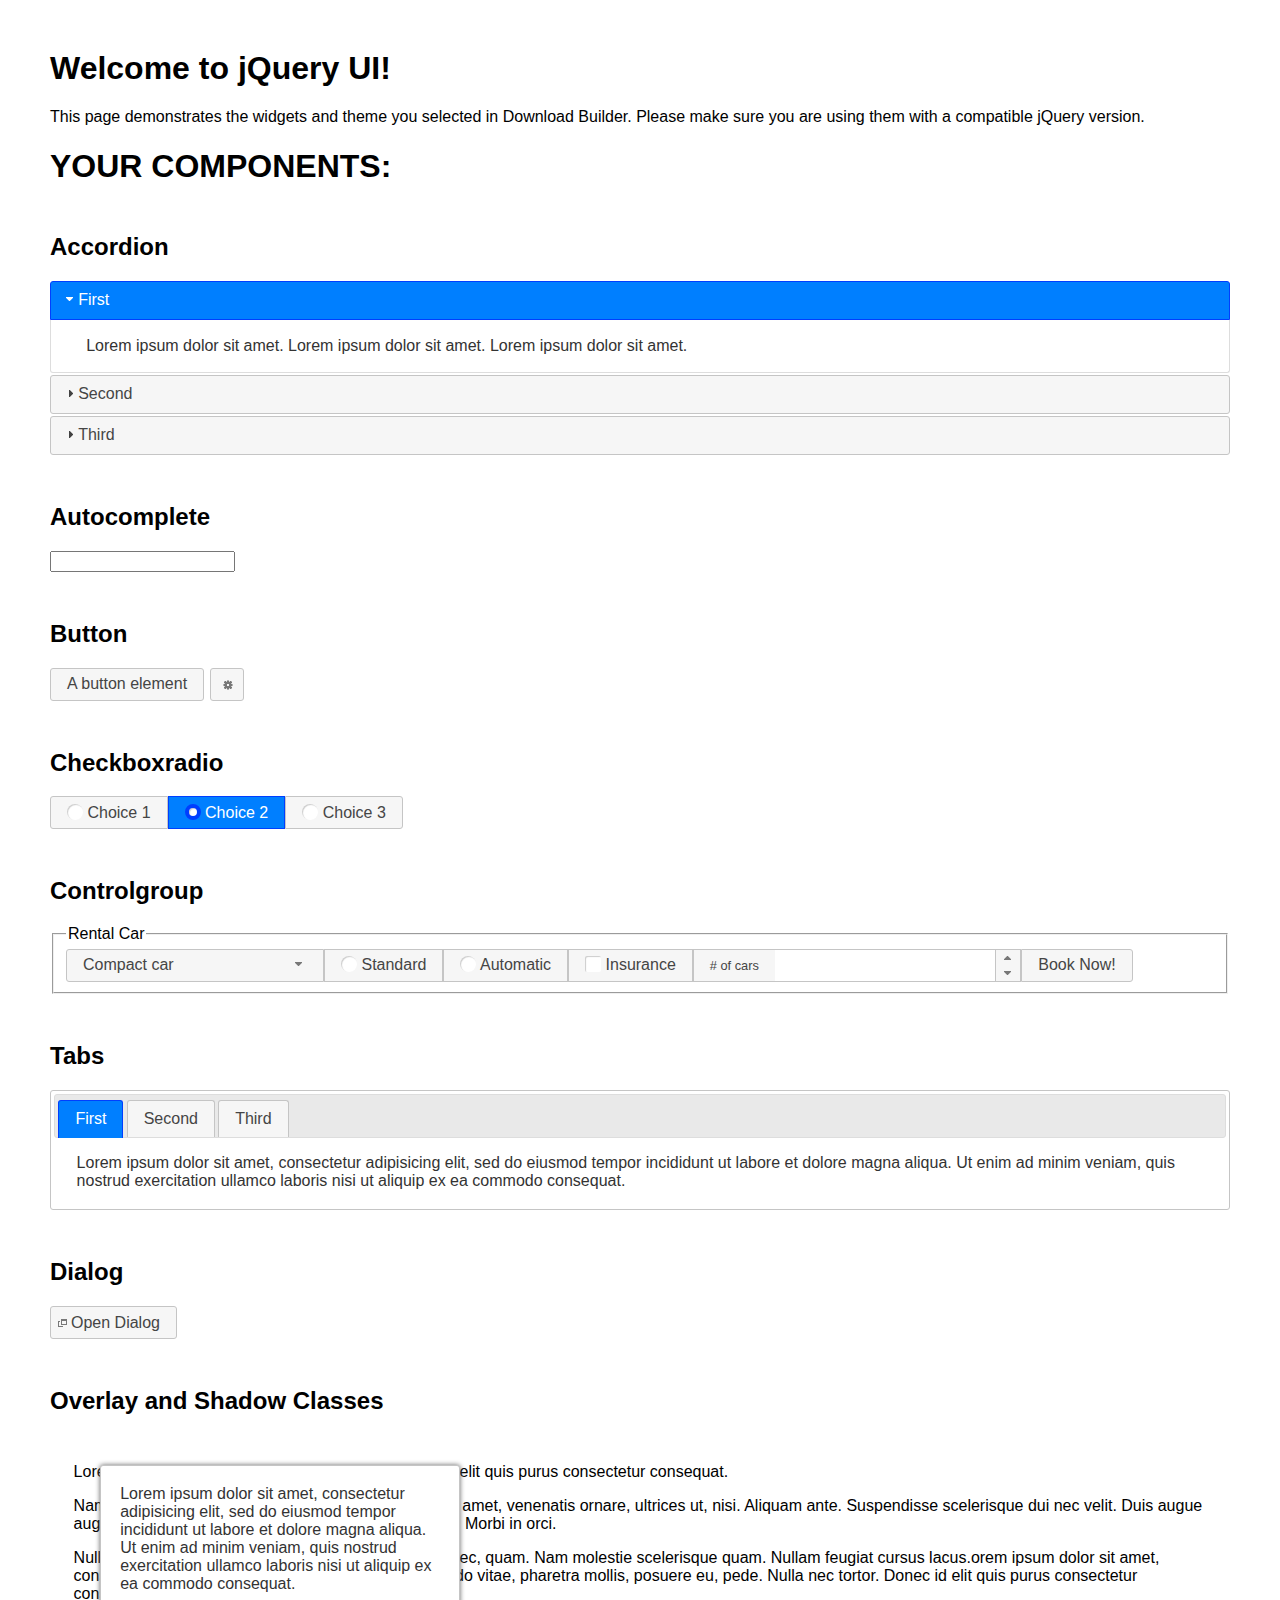
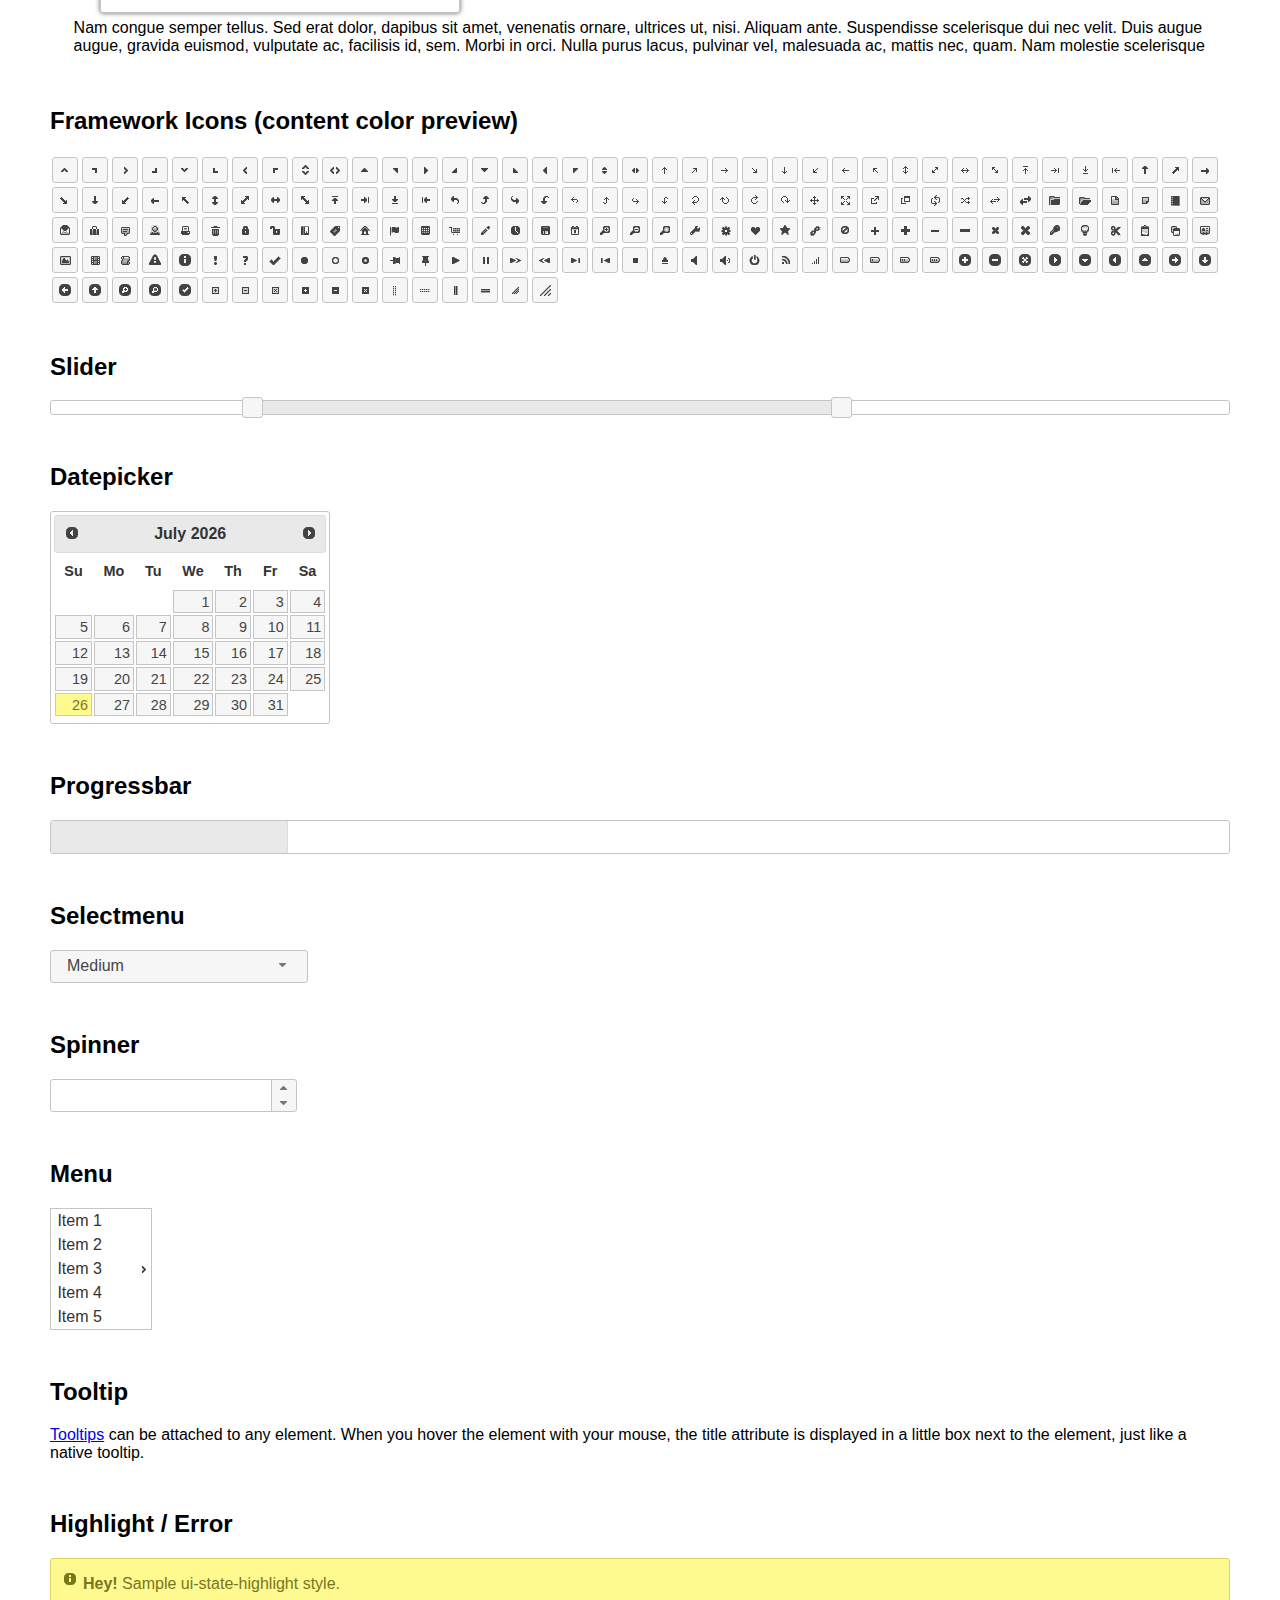
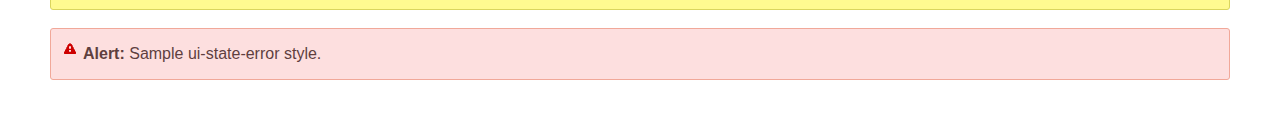
<file: FormValidation/jquery-ui/index.html>
<!doctype html>
<html lang="us">
<head>
	<meta charset="utf-8">
	<title>jQuery UI Example Page</title>
	<link href="jquery-ui.css" rel="stylesheet">
	<style>
	body{
		font-family: "Trebuchet MS", sans-serif;
		margin: 50px;
	}
	.demoHeaders {
		margin-top: 2em;
	}
	#dialog-link {
		padding: .4em 1em .4em 20px;
		text-decoration: none;
		position: relative;
	}
	#dialog-link span.ui-icon {
		margin: 0 5px 0 0;
		position: absolute;
		left: .2em;
		top: 50%;
		margin-top: -8px;
	}
	#icons {
		margin: 0;
		padding: 0;
	}
	#icons li {
		margin: 2px;
		position: relative;
		padding: 4px 0;
		cursor: pointer;
		float: left;
		list-style: none;
	}
	#icons span.ui-icon {
		float: left;
		margin: 0 4px;
	}
	.fakewindowcontain .ui-widget-overlay {
		position: absolute;
	}
	select {
		width: 200px;
	}
	</style>
</head>
<body>

<h1>Welcome to jQuery UI!</h1>

<div class="ui-widget">
	<p>This page demonstrates the widgets and theme you selected in Download Builder. Please make sure you are using them with a compatible jQuery version.</p>
</div>

<h1>YOUR COMPONENTS:</h1>

<!-- Accordion -->
<h2 class="demoHeaders">Accordion</h2>
<div id="accordion">
	<h3>First</h3>
	<div>Lorem ipsum dolor sit amet. Lorem ipsum dolor sit amet. Lorem ipsum dolor sit amet.</div>
	<h3>Second</h3>
	<div>Phasellus mattis tincidunt nibh.</div>
	<h3>Third</h3>
	<div>Nam dui erat, auctor a, dignissim quis.</div>
</div>

<!-- Autocomplete -->
<h2 class="demoHeaders">Autocomplete</h2>
<div>
	<input id="autocomplete" title="type &quot;a&quot;">
</div>

<!-- Button -->
<h2 class="demoHeaders">Button</h2>
<button id="button">A button element</button>
<button id="button-icon">An icon-only button</button>

<!-- Checkboxradio -->
<h2 class="demoHeaders">Checkboxradio</h2>
<form style="margin-top: 1em;">
	<div id="radioset">
		<input type="radio" id="radio1" name="radio"><label for="radio1">Choice 1</label>
		<input type="radio" id="radio2" name="radio" checked="checked"><label for="radio2">Choice 2</label>
		<input type="radio" id="radio3" name="radio"><label for="radio3">Choice 3</label>
	</div>
</form>

<!-- Controlgroup -->
<h2 class="demoHeaders">Controlgroup</h2>
<fieldset>
	<legend>Rental Car</legend>
	<div id="controlgroup">
		<select id="car-type">
			<option>Compact car</option>
			<option>Midsize car</option>
			<option>Full size car</option>
			<option>SUV</option>
			<option>Luxury</option>
			<option>Truck</option>
			<option>Van</option>
		</select>
		<label for="transmission-standard">Standard</label>
		<input type="radio" name="transmission" id="transmission-standard">
		<label for="transmission-automatic">Automatic</label>
		<input type="radio" name="transmission" id="transmission-automatic">
		<label for="insurance">Insurance</label>
		<input type="checkbox" name="insurance" id="insurance">
		<label for="horizontal-spinner" class="ui-controlgroup-label"># of cars</label>
		<input id="horizontal-spinner" class="ui-spinner-input">
		<button>Book Now!</button>
	</div>
</fieldset>

<!-- Tabs -->
<h2 class="demoHeaders">Tabs</h2>
<div id="tabs">
	<ul>
		<li><a href="#tabs-1">First</a></li>
		<li><a href="#tabs-2">Second</a></li>
		<li><a href="#tabs-3">Third</a></li>
	</ul>
	<div id="tabs-1">Lorem ipsum dolor sit amet, consectetur adipisicing elit, sed do eiusmod tempor incididunt ut labore et dolore magna aliqua. Ut enim ad minim veniam, quis nostrud exercitation ullamco laboris nisi ut aliquip ex ea commodo consequat.</div>
	<div id="tabs-2">Phasellus mattis tincidunt nibh. Cras orci urna, blandit id, pretium vel, aliquet ornare, felis. Maecenas scelerisque sem non nisl. Fusce sed lorem in enim dictum bibendum.</div>
	<div id="tabs-3">Nam dui erat, auctor a, dignissim quis, sollicitudin eu, felis. Pellentesque nisi urna, interdum eget, sagittis et, consequat vestibulum, lacus. Mauris porttitor ullamcorper augue.</div>
</div>

<h2 class="demoHeaders">Dialog</h2>
<p>
	<button id="dialog-link" class="ui-button ui-corner-all ui-widget">
		<span class="ui-icon ui-icon-newwin"></span>Open Dialog
	</button>
</p>

<h2 class="demoHeaders">Overlay and Shadow Classes</h2>
<div style="position: relative; width: 96%; height: 200px; padding:1% 2%; overflow:hidden;" class="fakewindowcontain">
	<p>Lorem ipsum dolor sit amet,  Nulla nec tortor. Donec id elit quis purus consectetur consequat. </p><p>Nam congue semper tellus. Sed erat dolor, dapibus sit amet, venenatis ornare, ultrices ut, nisi. Aliquam ante. Suspendisse scelerisque dui nec velit. Duis augue augue, gravida euismod, vulputate ac, facilisis id, sem. Morbi in orci. </p><p>Nulla purus lacus, pulvinar vel, malesuada ac, mattis nec, quam. Nam molestie scelerisque quam. Nullam feugiat cursus lacus.orem ipsum dolor sit amet, consectetur adipiscing elit. Donec libero risus, commodo vitae, pharetra mollis, posuere eu, pede. Nulla nec tortor. Donec id elit quis purus consectetur consequat. </p><p>Nam congue semper tellus. Sed erat dolor, dapibus sit amet, venenatis ornare, ultrices ut, nisi. Aliquam ante. Suspendisse scelerisque dui nec velit. Duis augue augue, gravida euismod, vulputate ac, facilisis id, sem. Morbi in orci. Nulla purus lacus, pulvinar vel, malesuada ac, mattis nec, quam. Nam molestie scelerisque quam. </p><p>Nullam feugiat cursus lacus.orem ipsum dolor sit amet, consectetur adipiscing elit. Donec libero risus, commodo vitae, pharetra mollis, posuere eu, pede. Nulla nec tortor. Donec id elit quis purus consectetur consequat. Nam congue semper tellus. Sed erat dolor, dapibus sit amet, venenatis ornare, ultrices ut, nisi. Aliquam ante. </p><p>Suspendisse scelerisque dui nec velit. Duis augue augue, gravida euismod, vulputate ac, facilisis id, sem. Morbi in orci. Nulla purus lacus, pulvinar vel, malesuada ac, mattis nec, quam. Nam molestie scelerisque quam. Nullam feugiat cursus lacus.orem ipsum dolor sit amet, consectetur adipiscing elit. Donec libero risus, commodo vitae, pharetra mollis, posuere eu, pede. Nulla nec tortor. Donec id elit quis purus consectetur consequat. Nam congue semper tellus. Sed erat dolor, dapibus sit amet, venenatis ornare, ultrices ut, nisi. </p>

	<!-- ui-dialog -->
	<div class="ui-widget-overlay ui-front"></div>
	<div style="position: absolute; width: 320px; left: 50px; top: 30px; padding: 1.2em" class="ui-widget ui-front ui-widget-content ui-corner-all ui-widget-shadow">
		Lorem ipsum dolor sit amet, consectetur adipisicing elit, sed do eiusmod tempor incididunt ut labore et dolore magna aliqua. Ut enim ad minim veniam, quis nostrud exercitation ullamco laboris nisi ut aliquip ex ea commodo consequat.
	</div>

</div>

<!-- ui-dialog -->
<div id="dialog" title="Dialog Title">
	<p>Lorem ipsum dolor sit amet, consectetur adipisicing elit, sed do eiusmod tempor incididunt ut labore et dolore magna aliqua. Ut enim ad minim veniam, quis nostrud exercitation ullamco laboris nisi ut aliquip ex ea commodo consequat.</p>
</div>


<h2 class="demoHeaders">Framework Icons (content color preview)</h2>
<ul id="icons" class="ui-widget ui-helper-clearfix">
	<li class="ui-state-default ui-corner-all" title=".ui-icon-caret-1-n"><span class="ui-icon ui-icon-caret-1-n"></span></li>
	<li class="ui-state-default ui-corner-all" title=".ui-icon-caret-1-ne"><span class="ui-icon ui-icon-caret-1-ne"></span></li>
	<li class="ui-state-default ui-corner-all" title=".ui-icon-caret-1-e"><span class="ui-icon ui-icon-caret-1-e"></span></li>
	<li class="ui-state-default ui-corner-all" title=".ui-icon-caret-1-se"><span class="ui-icon ui-icon-caret-1-se"></span></li>
	<li class="ui-state-default ui-corner-all" title=".ui-icon-caret-1-s"><span class="ui-icon ui-icon-caret-1-s"></span></li>
	<li class="ui-state-default ui-corner-all" title=".ui-icon-caret-1-sw"><span class="ui-icon ui-icon-caret-1-sw"></span></li>
	<li class="ui-state-default ui-corner-all" title=".ui-icon-caret-1-w"><span class="ui-icon ui-icon-caret-1-w"></span></li>
	<li class="ui-state-default ui-corner-all" title=".ui-icon-caret-1-nw"><span class="ui-icon ui-icon-caret-1-nw"></span></li>
	<li class="ui-state-default ui-corner-all" title=".ui-icon-caret-2-n-s"><span class="ui-icon ui-icon-caret-2-n-s"></span></li>
	<li class="ui-state-default ui-corner-all" title=".ui-icon-caret-2-e-w"><span class="ui-icon ui-icon-caret-2-e-w"></span></li>
	<li class="ui-state-default ui-corner-all" title=".ui-icon-triangle-1-n"><span class="ui-icon ui-icon-triangle-1-n"></span></li>
	<li class="ui-state-default ui-corner-all" title=".ui-icon-triangle-1-ne"><span class="ui-icon ui-icon-triangle-1-ne"></span></li>
	<li class="ui-state-default ui-corner-all" title=".ui-icon-triangle-1-e"><span class="ui-icon ui-icon-triangle-1-e"></span></li>
	<li class="ui-state-default ui-corner-all" title=".ui-icon-triangle-1-se"><span class="ui-icon ui-icon-triangle-1-se"></span></li>
	<li class="ui-state-default ui-corner-all" title=".ui-icon-triangle-1-s"><span class="ui-icon ui-icon-triangle-1-s"></span></li>
	<li class="ui-state-default ui-corner-all" title=".ui-icon-triangle-1-sw"><span class="ui-icon ui-icon-triangle-1-sw"></span></li>
	<li class="ui-state-default ui-corner-all" title=".ui-icon-triangle-1-w"><span class="ui-icon ui-icon-triangle-1-w"></span></li>
	<li class="ui-state-default ui-corner-all" title=".ui-icon-triangle-1-nw"><span class="ui-icon ui-icon-triangle-1-nw"></span></li>
	<li class="ui-state-default ui-corner-all" title=".ui-icon-triangle-2-n-s"><span class="ui-icon ui-icon-triangle-2-n-s"></span></li>
	<li class="ui-state-default ui-corner-all" title=".ui-icon-triangle-2-e-w"><span class="ui-icon ui-icon-triangle-2-e-w"></span></li>
	<li class="ui-state-default ui-corner-all" title=".ui-icon-arrow-1-n"><span class="ui-icon ui-icon-arrow-1-n"></span></li>
	<li class="ui-state-default ui-corner-all" title=".ui-icon-arrow-1-ne"><span class="ui-icon ui-icon-arrow-1-ne"></span></li>
	<li class="ui-state-default ui-corner-all" title=".ui-icon-arrow-1-e"><span class="ui-icon ui-icon-arrow-1-e"></span></li>
	<li class="ui-state-default ui-corner-all" title=".ui-icon-arrow-1-se"><span class="ui-icon ui-icon-arrow-1-se"></span></li>
	<li class="ui-state-default ui-corner-all" title=".ui-icon-arrow-1-s"><span class="ui-icon ui-icon-arrow-1-s"></span></li>
	<li class="ui-state-default ui-corner-all" title=".ui-icon-arrow-1-sw"><span class="ui-icon ui-icon-arrow-1-sw"></span></li>
	<li class="ui-state-default ui-corner-all" title=".ui-icon-arrow-1-w"><span class="ui-icon ui-icon-arrow-1-w"></span></li>
	<li class="ui-state-default ui-corner-all" title=".ui-icon-arrow-1-nw"><span class="ui-icon ui-icon-arrow-1-nw"></span></li>
	<li class="ui-state-default ui-corner-all" title=".ui-icon-arrow-2-n-s"><span class="ui-icon ui-icon-arrow-2-n-s"></span></li>
	<li class="ui-state-default ui-corner-all" title=".ui-icon-arrow-2-ne-sw"><span class="ui-icon ui-icon-arrow-2-ne-sw"></span></li>
	<li class="ui-state-default ui-corner-all" title=".ui-icon-arrow-2-e-w"><span class="ui-icon ui-icon-arrow-2-e-w"></span></li>
	<li class="ui-state-default ui-corner-all" title=".ui-icon-arrow-2-se-nw"><span class="ui-icon ui-icon-arrow-2-se-nw"></span></li>
	<li class="ui-state-default ui-corner-all" title=".ui-icon-arrowstop-1-n"><span class="ui-icon ui-icon-arrowstop-1-n"></span></li>
	<li class="ui-state-default ui-corner-all" title=".ui-icon-arrowstop-1-e"><span class="ui-icon ui-icon-arrowstop-1-e"></span></li>
	<li class="ui-state-default ui-corner-all" title=".ui-icon-arrowstop-1-s"><span class="ui-icon ui-icon-arrowstop-1-s"></span></li>
	<li class="ui-state-default ui-corner-all" title=".ui-icon-arrowstop-1-w"><span class="ui-icon ui-icon-arrowstop-1-w"></span></li>
	<li class="ui-state-default ui-corner-all" title=".ui-icon-arrowthick-1-n"><span class="ui-icon ui-icon-arrowthick-1-n"></span></li>
	<li class="ui-state-default ui-corner-all" title=".ui-icon-arrowthick-1-ne"><span class="ui-icon ui-icon-arrowthick-1-ne"></span></li>
	<li class="ui-state-default ui-corner-all" title=".ui-icon-arrowthick-1-e"><span class="ui-icon ui-icon-arrowthick-1-e"></span></li>
	<li class="ui-state-default ui-corner-all" title=".ui-icon-arrowthick-1-se"><span class="ui-icon ui-icon-arrowthick-1-se"></span></li>
	<li class="ui-state-default ui-corner-all" title=".ui-icon-arrowthick-1-s"><span class="ui-icon ui-icon-arrowthick-1-s"></span></li>
	<li class="ui-state-default ui-corner-all" title=".ui-icon-arrowthick-1-sw"><span class="ui-icon ui-icon-arrowthick-1-sw"></span></li>
	<li class="ui-state-default ui-corner-all" title=".ui-icon-arrowthick-1-w"><span class="ui-icon ui-icon-arrowthick-1-w"></span></li>
	<li class="ui-state-default ui-corner-all" title=".ui-icon-arrowthick-1-nw"><span class="ui-icon ui-icon-arrowthick-1-nw"></span></li>
	<li class="ui-state-default ui-corner-all" title=".ui-icon-arrowthick-2-n-s"><span class="ui-icon ui-icon-arrowthick-2-n-s"></span></li>
	<li class="ui-state-default ui-corner-all" title=".ui-icon-arrowthick-2-ne-sw"><span class="ui-icon ui-icon-arrowthick-2-ne-sw"></span></li>
	<li class="ui-state-default ui-corner-all" title=".ui-icon-arrowthick-2-e-w"><span class="ui-icon ui-icon-arrowthick-2-e-w"></span></li>
	<li class="ui-state-default ui-corner-all" title=".ui-icon-arrowthick-2-se-nw"><span class="ui-icon ui-icon-arrowthick-2-se-nw"></span></li>
	<li class="ui-state-default ui-corner-all" title=".ui-icon-arrowthickstop-1-n"><span class="ui-icon ui-icon-arrowthickstop-1-n"></span></li>
	<li class="ui-state-default ui-corner-all" title=".ui-icon-arrowthickstop-1-e"><span class="ui-icon ui-icon-arrowthickstop-1-e"></span></li>
	<li class="ui-state-default ui-corner-all" title=".ui-icon-arrowthickstop-1-s"><span class="ui-icon ui-icon-arrowthickstop-1-s"></span></li>
	<li class="ui-state-default ui-corner-all" title=".ui-icon-arrowthickstop-1-w"><span class="ui-icon ui-icon-arrowthickstop-1-w"></span></li>
	<li class="ui-state-default ui-corner-all" title=".ui-icon-arrowreturnthick-1-w"><span class="ui-icon ui-icon-arrowreturnthick-1-w"></span></li>
	<li class="ui-state-default ui-corner-all" title=".ui-icon-arrowreturnthick-1-n"><span class="ui-icon ui-icon-arrowreturnthick-1-n"></span></li>
	<li class="ui-state-default ui-corner-all" title=".ui-icon-arrowreturnthick-1-e"><span class="ui-icon ui-icon-arrowreturnthick-1-e"></span></li>
	<li class="ui-state-default ui-corner-all" title=".ui-icon-arrowreturnthick-1-s"><span class="ui-icon ui-icon-arrowreturnthick-1-s"></span></li>
	<li class="ui-state-default ui-corner-all" title=".ui-icon-arrowreturn-1-w"><span class="ui-icon ui-icon-arrowreturn-1-w"></span></li>
	<li class="ui-state-default ui-corner-all" title=".ui-icon-arrowreturn-1-n"><span class="ui-icon ui-icon-arrowreturn-1-n"></span></li>
	<li class="ui-state-default ui-corner-all" title=".ui-icon-arrowreturn-1-e"><span class="ui-icon ui-icon-arrowreturn-1-e"></span></li>
	<li class="ui-state-default ui-corner-all" title=".ui-icon-arrowreturn-1-s"><span class="ui-icon ui-icon-arrowreturn-1-s"></span></li>
	<li class="ui-state-default ui-corner-all" title=".ui-icon-arrowrefresh-1-w"><span class="ui-icon ui-icon-arrowrefresh-1-w"></span></li>
	<li class="ui-state-default ui-corner-all" title=".ui-icon-arrowrefresh-1-n"><span class="ui-icon ui-icon-arrowrefresh-1-n"></span></li>
	<li class="ui-state-default ui-corner-all" title=".ui-icon-arrowrefresh-1-e"><span class="ui-icon ui-icon-arrowrefresh-1-e"></span></li>
	<li class="ui-state-default ui-corner-all" title=".ui-icon-arrowrefresh-1-s"><span class="ui-icon ui-icon-arrowrefresh-1-s"></span></li>
	<li class="ui-state-default ui-corner-all" title=".ui-icon-arrow-4"><span class="ui-icon ui-icon-arrow-4"></span></li>
	<li class="ui-state-default ui-corner-all" title=".ui-icon-arrow-4-diag"><span class="ui-icon ui-icon-arrow-4-diag"></span></li>
	<li class="ui-state-default ui-corner-all" title=".ui-icon-extlink"><span class="ui-icon ui-icon-extlink"></span></li>
	<li class="ui-state-default ui-corner-all" title=".ui-icon-newwin"><span class="ui-icon ui-icon-newwin"></span></li>
	<li class="ui-state-default ui-corner-all" title=".ui-icon-refresh"><span class="ui-icon ui-icon-refresh"></span></li>
	<li class="ui-state-default ui-corner-all" title=".ui-icon-shuffle"><span class="ui-icon ui-icon-shuffle"></span></li>
	<li class="ui-state-default ui-corner-all" title=".ui-icon-transfer-e-w"><span class="ui-icon ui-icon-transfer-e-w"></span></li>
	<li class="ui-state-default ui-corner-all" title=".ui-icon-transferthick-e-w"><span class="ui-icon ui-icon-transferthick-e-w"></span></li>
	<li class="ui-state-default ui-corner-all" title=".ui-icon-folder-collapsed"><span class="ui-icon ui-icon-folder-collapsed"></span></li>
	<li class="ui-state-default ui-corner-all" title=".ui-icon-folder-open"><span class="ui-icon ui-icon-folder-open"></span></li>
	<li class="ui-state-default ui-corner-all" title=".ui-icon-document"><span class="ui-icon ui-icon-document"></span></li>
	<li class="ui-state-default ui-corner-all" title=".ui-icon-document-b"><span class="ui-icon ui-icon-document-b"></span></li>
	<li class="ui-state-default ui-corner-all" title=".ui-icon-note"><span class="ui-icon ui-icon-note"></span></li>
	<li class="ui-state-default ui-corner-all" title=".ui-icon-mail-closed"><span class="ui-icon ui-icon-mail-closed"></span></li>
	<li class="ui-state-default ui-corner-all" title=".ui-icon-mail-open"><span class="ui-icon ui-icon-mail-open"></span></li>
	<li class="ui-state-default ui-corner-all" title=".ui-icon-suitcase"><span class="ui-icon ui-icon-suitcase"></span></li>
	<li class="ui-state-default ui-corner-all" title=".ui-icon-comment"><span class="ui-icon ui-icon-comment"></span></li>
	<li class="ui-state-default ui-corner-all" title=".ui-icon-person"><span class="ui-icon ui-icon-person"></span></li>
	<li class="ui-state-default ui-corner-all" title=".ui-icon-print"><span class="ui-icon ui-icon-print"></span></li>
	<li class="ui-state-default ui-corner-all" title=".ui-icon-trash"><span class="ui-icon ui-icon-trash"></span></li>
	<li class="ui-state-default ui-corner-all" title=".ui-icon-locked"><span class="ui-icon ui-icon-locked"></span></li>
	<li class="ui-state-default ui-corner-all" title=".ui-icon-unlocked"><span class="ui-icon ui-icon-unlocked"></span></li>
	<li class="ui-state-default ui-corner-all" title=".ui-icon-bookmark"><span class="ui-icon ui-icon-bookmark"></span></li>
	<li class="ui-state-default ui-corner-all" title=".ui-icon-tag"><span class="ui-icon ui-icon-tag"></span></li>
	<li class="ui-state-default ui-corner-all" title=".ui-icon-home"><span class="ui-icon ui-icon-home"></span></li>
	<li class="ui-state-default ui-corner-all" title=".ui-icon-flag"><span class="ui-icon ui-icon-flag"></span></li>
	<li class="ui-state-default ui-corner-all" title=".ui-icon-calculator"><span class="ui-icon ui-icon-calculator"></span></li>
	<li class="ui-state-default ui-corner-all" title=".ui-icon-cart"><span class="ui-icon ui-icon-cart"></span></li>
	<li class="ui-state-default ui-corner-all" title=".ui-icon-pencil"><span class="ui-icon ui-icon-pencil"></span></li>
	<li class="ui-state-default ui-corner-all" title=".ui-icon-clock"><span class="ui-icon ui-icon-clock"></span></li>
	<li class="ui-state-default ui-corner-all" title=".ui-icon-disk"><span class="ui-icon ui-icon-disk"></span></li>
	<li class="ui-state-default ui-corner-all" title=".ui-icon-calendar"><span class="ui-icon ui-icon-calendar"></span></li>
	<li class="ui-state-default ui-corner-all" title=".ui-icon-zoomin"><span class="ui-icon ui-icon-zoomin"></span></li>
	<li class="ui-state-default ui-corner-all" title=".ui-icon-zoomout"><span class="ui-icon ui-icon-zoomout"></span></li>
	<li class="ui-state-default ui-corner-all" title=".ui-icon-search"><span class="ui-icon ui-icon-search"></span></li>
	<li class="ui-state-default ui-corner-all" title=".ui-icon-wrench"><span class="ui-icon ui-icon-wrench"></span></li>
	<li class="ui-state-default ui-corner-all" title=".ui-icon-gear"><span class="ui-icon ui-icon-gear"></span></li>
	<li class="ui-state-default ui-corner-all" title=".ui-icon-heart"><span class="ui-icon ui-icon-heart"></span></li>
	<li class="ui-state-default ui-corner-all" title=".ui-icon-star"><span class="ui-icon ui-icon-star"></span></li>
	<li class="ui-state-default ui-corner-all" title=".ui-icon-link"><span class="ui-icon ui-icon-link"></span></li>
	<li class="ui-state-default ui-corner-all" title=".ui-icon-cancel"><span class="ui-icon ui-icon-cancel"></span></li>
	<li class="ui-state-default ui-corner-all" title=".ui-icon-plus"><span class="ui-icon ui-icon-plus"></span></li>
	<li class="ui-state-default ui-corner-all" title=".ui-icon-plusthick"><span class="ui-icon ui-icon-plusthick"></span></li>
	<li class="ui-state-default ui-corner-all" title=".ui-icon-minus"><span class="ui-icon ui-icon-minus"></span></li>
	<li class="ui-state-default ui-corner-all" title=".ui-icon-minusthick"><span class="ui-icon ui-icon-minusthick"></span></li>
	<li class="ui-state-default ui-corner-all" title=".ui-icon-close"><span class="ui-icon ui-icon-close"></span></li>
	<li class="ui-state-default ui-corner-all" title=".ui-icon-closethick"><span class="ui-icon ui-icon-closethick"></span></li>
	<li class="ui-state-default ui-corner-all" title=".ui-icon-key"><span class="ui-icon ui-icon-key"></span></li>
	<li class="ui-state-default ui-corner-all" title=".ui-icon-lightbulb"><span class="ui-icon ui-icon-lightbulb"></span></li>
	<li class="ui-state-default ui-corner-all" title=".ui-icon-scissors"><span class="ui-icon ui-icon-scissors"></span></li>
	<li class="ui-state-default ui-corner-all" title=".ui-icon-clipboard"><span class="ui-icon ui-icon-clipboard"></span></li>
	<li class="ui-state-default ui-corner-all" title=".ui-icon-copy"><span class="ui-icon ui-icon-copy"></span></li>
	<li class="ui-state-default ui-corner-all" title=".ui-icon-contact"><span class="ui-icon ui-icon-contact"></span></li>
	<li class="ui-state-default ui-corner-all" title=".ui-icon-image"><span class="ui-icon ui-icon-image"></span></li>
	<li class="ui-state-default ui-corner-all" title=".ui-icon-video"><span class="ui-icon ui-icon-video"></span></li>
	<li class="ui-state-default ui-corner-all" title=".ui-icon-script"><span class="ui-icon ui-icon-script"></span></li>
	<li class="ui-state-default ui-corner-all" title=".ui-icon-alert"><span class="ui-icon ui-icon-alert"></span></li>
	<li class="ui-state-default ui-corner-all" title=".ui-icon-info"><span class="ui-icon ui-icon-info"></span></li>
	<li class="ui-state-default ui-corner-all" title=".ui-icon-notice"><span class="ui-icon ui-icon-notice"></span></li>
	<li class="ui-state-default ui-corner-all" title=".ui-icon-help"><span class="ui-icon ui-icon-help"></span></li>
	<li class="ui-state-default ui-corner-all" title=".ui-icon-check"><span class="ui-icon ui-icon-check"></span></li>
	<li class="ui-state-default ui-corner-all" title=".ui-icon-bullet"><span class="ui-icon ui-icon-bullet"></span></li>
	<li class="ui-state-default ui-corner-all" title=".ui-icon-radio-off"><span class="ui-icon ui-icon-radio-off"></span></li>
	<li class="ui-state-default ui-corner-all" title=".ui-icon-radio-on"><span class="ui-icon ui-icon-radio-on"></span></li>
	<li class="ui-state-default ui-corner-all" title=".ui-icon-pin-w"><span class="ui-icon ui-icon-pin-w"></span></li>
	<li class="ui-state-default ui-corner-all" title=".ui-icon-pin-s"><span class="ui-icon ui-icon-pin-s"></span></li>
	<li class="ui-state-default ui-corner-all" title=".ui-icon-play"><span class="ui-icon ui-icon-play"></span></li>
	<li class="ui-state-default ui-corner-all" title=".ui-icon-pause"><span class="ui-icon ui-icon-pause"></span></li>
	<li class="ui-state-default ui-corner-all" title=".ui-icon-seek-next"><span class="ui-icon ui-icon-seek-next"></span></li>
	<li class="ui-state-default ui-corner-all" title=".ui-icon-seek-prev"><span class="ui-icon ui-icon-seek-prev"></span></li>
	<li class="ui-state-default ui-corner-all" title=".ui-icon-seek-end"><span class="ui-icon ui-icon-seek-end"></span></li>
	<li class="ui-state-default ui-corner-all" title=".ui-icon-seek-first"><span class="ui-icon ui-icon-seek-first"></span></li>
	<li class="ui-state-default ui-corner-all" title=".ui-icon-stop"><span class="ui-icon ui-icon-stop"></span></li>
	<li class="ui-state-default ui-corner-all" title=".ui-icon-eject"><span class="ui-icon ui-icon-eject"></span></li>
	<li class="ui-state-default ui-corner-all" title=".ui-icon-volume-off"><span class="ui-icon ui-icon-volume-off"></span></li>
	<li class="ui-state-default ui-corner-all" title=".ui-icon-volume-on"><span class="ui-icon ui-icon-volume-on"></span></li>
	<li class="ui-state-default ui-corner-all" title=".ui-icon-power"><span class="ui-icon ui-icon-power"></span></li>
	<li class="ui-state-default ui-corner-all" title=".ui-icon-signal-diag"><span class="ui-icon ui-icon-signal-diag"></span></li>
	<li class="ui-state-default ui-corner-all" title=".ui-icon-signal"><span class="ui-icon ui-icon-signal"></span></li>
	<li class="ui-state-default ui-corner-all" title=".ui-icon-battery-0"><span class="ui-icon ui-icon-battery-0"></span></li>
	<li class="ui-state-default ui-corner-all" title=".ui-icon-battery-1"><span class="ui-icon ui-icon-battery-1"></span></li>
	<li class="ui-state-default ui-corner-all" title=".ui-icon-battery-2"><span class="ui-icon ui-icon-battery-2"></span></li>
	<li class="ui-state-default ui-corner-all" title=".ui-icon-battery-3"><span class="ui-icon ui-icon-battery-3"></span></li>
	<li class="ui-state-default ui-corner-all" title=".ui-icon-circle-plus"><span class="ui-icon ui-icon-circle-plus"></span></li>
	<li class="ui-state-default ui-corner-all" title=".ui-icon-circle-minus"><span class="ui-icon ui-icon-circle-minus"></span></li>
	<li class="ui-state-default ui-corner-all" title=".ui-icon-circle-close"><span class="ui-icon ui-icon-circle-close"></span></li>
	<li class="ui-state-default ui-corner-all" title=".ui-icon-circle-triangle-e"><span class="ui-icon ui-icon-circle-triangle-e"></span></li>
	<li class="ui-state-default ui-corner-all" title=".ui-icon-circle-triangle-s"><span class="ui-icon ui-icon-circle-triangle-s"></span></li>
	<li class="ui-state-default ui-corner-all" title=".ui-icon-circle-triangle-w"><span class="ui-icon ui-icon-circle-triangle-w"></span></li>
	<li class="ui-state-default ui-corner-all" title=".ui-icon-circle-triangle-n"><span class="ui-icon ui-icon-circle-triangle-n"></span></li>
	<li class="ui-state-default ui-corner-all" title=".ui-icon-circle-arrow-e"><span class="ui-icon ui-icon-circle-arrow-e"></span></li>
	<li class="ui-state-default ui-corner-all" title=".ui-icon-circle-arrow-s"><span class="ui-icon ui-icon-circle-arrow-s"></span></li>
	<li class="ui-state-default ui-corner-all" title=".ui-icon-circle-arrow-w"><span class="ui-icon ui-icon-circle-arrow-w"></span></li>
	<li class="ui-state-default ui-corner-all" title=".ui-icon-circle-arrow-n"><span class="ui-icon ui-icon-circle-arrow-n"></span></li>
	<li class="ui-state-default ui-corner-all" title=".ui-icon-circle-zoomin"><span class="ui-icon ui-icon-circle-zoomin"></span></li>
	<li class="ui-state-default ui-corner-all" title=".ui-icon-circle-zoomout"><span class="ui-icon ui-icon-circle-zoomout"></span></li>
	<li class="ui-state-default ui-corner-all" title=".ui-icon-circle-check"><span class="ui-icon ui-icon-circle-check"></span></li>
	<li class="ui-state-default ui-corner-all" title=".ui-icon-circlesmall-plus"><span class="ui-icon ui-icon-circlesmall-plus"></span></li>
	<li class="ui-state-default ui-corner-all" title=".ui-icon-circlesmall-minus"><span class="ui-icon ui-icon-circlesmall-minus"></span></li>
	<li class="ui-state-default ui-corner-all" title=".ui-icon-circlesmall-close"><span class="ui-icon ui-icon-circlesmall-close"></span></li>
	<li class="ui-state-default ui-corner-all" title=".ui-icon-squaresmall-plus"><span class="ui-icon ui-icon-squaresmall-plus"></span></li>
	<li class="ui-state-default ui-corner-all" title=".ui-icon-squaresmall-minus"><span class="ui-icon ui-icon-squaresmall-minus"></span></li>
	<li class="ui-state-default ui-corner-all" title=".ui-icon-squaresmall-close"><span class="ui-icon ui-icon-squaresmall-close"></span></li>
	<li class="ui-state-default ui-corner-all" title=".ui-icon-grip-dotted-vertical"><span class="ui-icon ui-icon-grip-dotted-vertical"></span></li>
	<li class="ui-state-default ui-corner-all" title=".ui-icon-grip-dotted-horizontal"><span class="ui-icon ui-icon-grip-dotted-horizontal"></span></li>
	<li class="ui-state-default ui-corner-all" title=".ui-icon-grip-solid-vertical"><span class="ui-icon ui-icon-grip-solid-vertical"></span></li>
	<li class="ui-state-default ui-corner-all" title=".ui-icon-grip-solid-horizontal"><span class="ui-icon ui-icon-grip-solid-horizontal"></span></li>
	<li class="ui-state-default ui-corner-all" title=".ui-icon-gripsmall-diagonal-se"><span class="ui-icon ui-icon-gripsmall-diagonal-se"></span></li>
	<li class="ui-state-default ui-corner-all" title=".ui-icon-grip-diagonal-se"><span class="ui-icon ui-icon-grip-diagonal-se"></span></li>
</ul>

<!-- Slider -->
<h2 class="demoHeaders">Slider</h2>
<div id="slider"></div>

<!-- Datepicker -->
<h2 class="demoHeaders">Datepicker</h2>
<div id="datepicker"></div>

<!-- Progressbar -->
<h2 class="demoHeaders">Progressbar</h2>
<div id="progressbar"></div>

<!-- Progressbar -->
<h2 class="demoHeaders">Selectmenu</h2>
<select id="selectmenu">
	<option>Slower</option>
	<option>Slow</option>
	<option selected="selected">Medium</option>
	<option>Fast</option>
	<option>Faster</option>
</select>

<!-- Spinner -->
<h2 class="demoHeaders">Spinner</h2>
<input id="spinner">

<!-- Menu -->
<h2 class="demoHeaders">Menu</h2>
<ul style="width:100px;" id="menu">
	<li><div>Item 1</div></li>
	<li><div>Item 2</div></li>
	<li><div>Item 3</div>
		<ul>
			<li><div>Item 3-1</div></li>
			<li><div>Item 3-2</div></li>
			<li><div>Item 3-3</div></li>
			<li><div>Item 3-4</div></li>
			<li><div>Item 3-5</div></li>
		</ul>
	</li>
	<li><div>Item 4</div></li>
	<li><div>Item 5</div></li>
</ul>

<!-- Tooltip -->
<h2 class="demoHeaders">Tooltip</h2>
<p id="tooltip">
	<a href="#" title="That&apos;s what this widget is">Tooltips</a> can be attached to any element. When you hover
the element with your mouse, the title attribute is displayed in a little box next to the element, just like a native tooltip.
</p>

<!-- Highlight / Error -->
<h2 class="demoHeaders">Highlight / Error</h2>
<div class="ui-widget">
	<div class="ui-state-highlight ui-corner-all" style="margin-top: 20px; padding: 0 .7em;">
		<p><span class="ui-icon ui-icon-info" style="float: left; margin-right: .3em;"></span>
		<strong>Hey!</strong> Sample ui-state-highlight style.</p>
	</div>
</div>
<br>
<div class="ui-widget">
	<div class="ui-state-error ui-corner-all" style="padding: 0 .7em;">
		<p><span class="ui-icon ui-icon-alert" style="float: left; margin-right: .3em;"></span>
		<strong>Alert:</strong> Sample ui-state-error style.</p>
	</div>
</div>

<script src="external/jquery/jquery.js"></script>
<script src="jquery-ui.js"></script>
<script>
$( "#accordion" ).accordion();

var availableTags = [
	"ActionScript",
	"AppleScript",
	"Asp",
	"BASIC",
	"C",
	"C++",
	"Clojure",
	"COBOL",
	"ColdFusion",
	"Erlang",
	"Fortran",
	"Groovy",
	"Haskell",
	"Java",
	"JavaScript",
	"Lisp",
	"Perl",
	"PHP",
	"Python",
	"Ruby",
	"Scala",
	"Scheme"
];
$( "#autocomplete" ).autocomplete({
	source: availableTags
});

$( "#button" ).button();
$( "#button-icon" ).button({
	icon: "ui-icon-gear",
	showLabel: false
});

$( "#radioset" ).buttonset();

$( "#controlgroup" ).controlgroup();

$( "#tabs" ).tabs();

$( "#dialog" ).dialog({
	autoOpen: false,
	width: 400,
	buttons: [
		{
			text: "Ok",
			click: function() {
				$( this ).dialog( "close" );
			}
		},
		{
			text: "Cancel",
			click: function() {
				$( this ).dialog( "close" );
			}
		}
	]
});

// Link to open the dialog
$( "#dialog-link" ).click(function( event ) {
	$( "#dialog" ).dialog( "open" );
	event.preventDefault();
});

$( "#datepicker" ).datepicker({
	inline: true
});

$( "#slider" ).slider({
	range: true,
	values: [ 17, 67 ]
});

$( "#progressbar" ).progressbar({
	value: 20
});

$( "#spinner" ).spinner();

$( "#menu" ).menu();

$( "#tooltip" ).tooltip();

$( "#selectmenu" ).selectmenu();

// Hover states on the static widgets
$( "#dialog-link, #icons li" ).hover(
	function() {
		$( this ).addClass( "ui-state-hover" );
	},
	function() {
		$( this ).removeClass( "ui-state-hover" );
	}
);
</script>
</body>
</html>
</file>
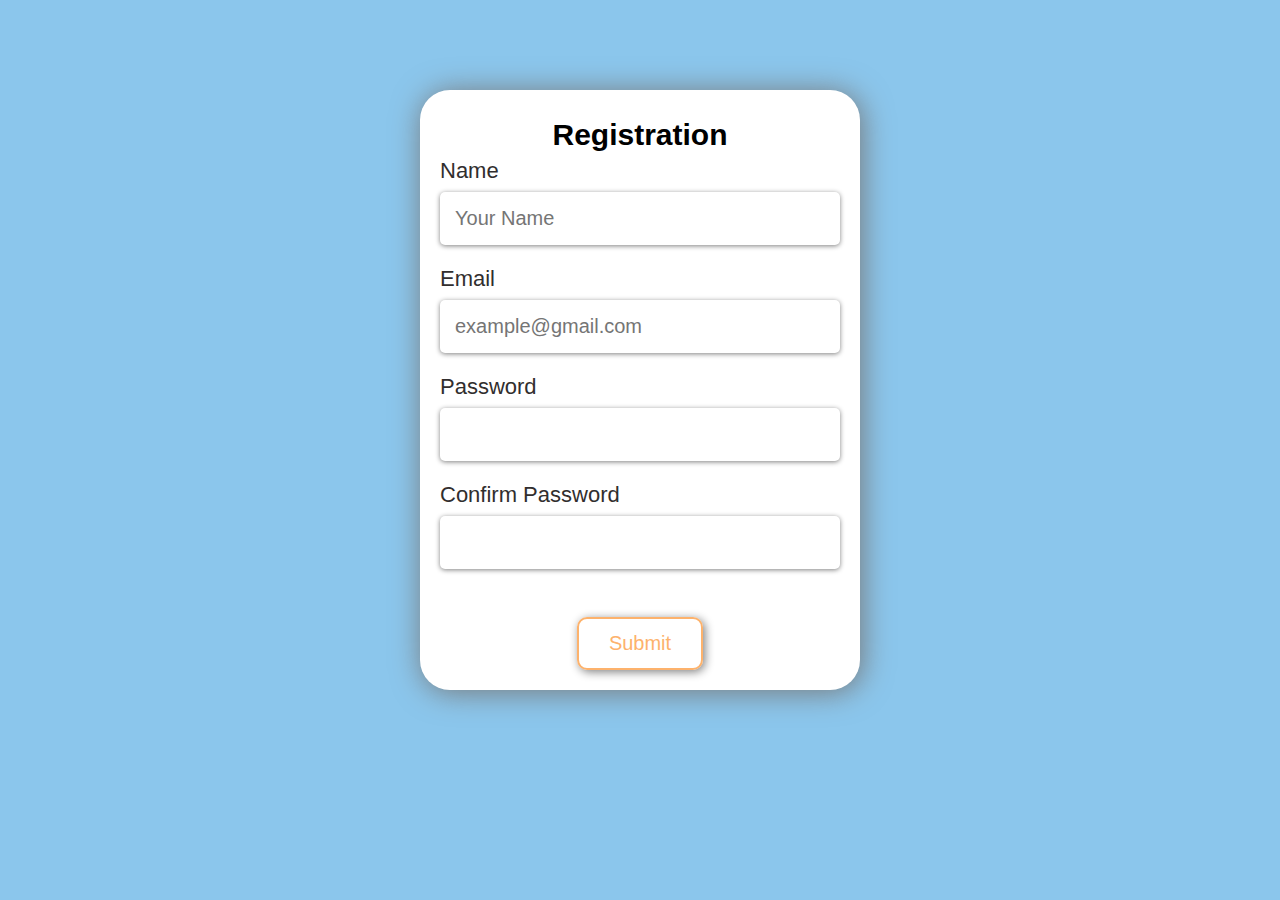
<file: FormValidation/Form.html>
<!DOCTYPE html>
<html lang="en">

<head>
    <meta charset="UTF-8">
    <meta name="viewport" content="width=device-width, initial-scale=1.0">
    <title>Form validation</title>
    <link rel="stylesheet" href="reset.css">
    <link rel="stylesheet" href="jquery-ui/jquery-ui.min.css">
    <script type="text/javascript" src="jquery-3.7.0.min.js"></script>
    <script type="text/javascript" src="jquery-ui/jquery-ui.js"></script>
    <style type="text/css">
        body {
            background-color: #8BC6EC;
            font-family: Arial, Helvetica, sans-serif;
            font-size: 22px;

        }

        #form-container {
            margin: 10vh auto 0 auto;
            width: 400px;
            height: 100%;
            justify-content: center;
            align-items: center;
            background: white;
            border-radius: 30px;
            padding: 20px;
            box-shadow: 2px 2px 30px rgb(119, 119, 119);
        }

        #elements form {
            display: flex;
            flex-direction: column;
        }



        #elements form input {
            margin-bottom: 15px;
            color: rgb(49, 46, 46);
            font-family: Arial, sans-serif;
            font-size: 20px;
            font-weight: 500;
            border-radius: 5px;
            border: none;
            padding: 15px;
            box-shadow: 0px 1px 5px grey;
        }

        #elements form label {
            color: rgb(49, 46, 46);
            margin-bottom: 10px;

        }

        .button-div {
            text-align: center;

        }

        .button-div button {
            padding: 13px 30px;
            margin-top: 25px;
            border-radius: 10px;
            border: none;
            color: rgb(253, 178, 108);
            font-size: 20px;
            font-family: Arial, Helvetica, sans-serif;
            border: 2px solid rgb(253, 178, 108);
            background-color: transparent;
            box-shadow: 2px 2px 10px grey;
            cursor: pointer;

        }

        .button-div button:hover {
            color: black;
            background-color: rgb(255, 192, 132);
            box-shadow: 2px 2px 10px rgb(255, 192, 132);
            transition: .3s ease-in-out;
            text-shadow: 1px 1px 10px grey;
        }

        .form-paragraph {
            font-size: 15px;
            font-family: system-ui, -apple-system, BlinkMacSystemFont, 'Segoe UI', Roboto, Oxygen, Ubuntu, Cantarell, 'Open Sans', 'Helvetica Neue', sans-serif;
            color: Red;
            padding: 4px;
        }

        #ragH-tag {
            font-family: Arial, Helvetica, sans-serif;
            text-align: center;
            margin: 10px;
            font-size: 30px;
            font-weight: 600;
        }
    </style>
</head>

<body>
    <div id="form-container">
        <h1 id="ragH-tag"> Registration </h1>
        <div id="elements">
            <form>
                <label for="Name">Name</label>
                <input type="text" placeholder="Your Name" id="Name" size="25" minlength="3">
                <p id="nameParagraph" class="form-paragraph"></p>
                <label for="email">Email</label>
                <input type="email" placeholder="example@gmail.com" id="email">
                <p id="emailParagraph" class="form-paragraph"></p>
                <label for="Password">Password</label>
                <input type="password" id="password">
                <p id="passwordParagraph" class="form-paragraph"></p>
                <label for="Password">Confirm Password</label>
                <input type="password" id="confirm-password">
                <p id="confirmParagraph" class="form-paragraph"></p>
            </form>
            <div class="button-div">
                <button id="submit-button">Submit</button>
            </div>

        </div>

    </div>


    </div>
    <script type="text/javascript">
        function isEmail(email) {
            var regex = /^([a-zA-Z0-9_.+-])+\@(([a-zA-Z0-9-])+\.)+([a-zA-Z0-9]{2,4})+$/;
            return regex.test(email);
        }
        function DisplayNotOk(HTMLtext, idName, paragraphid) {
            $("#" + idName + "").css("border", "2px solid red");
            $("#" + paragraphid + "").html(HTMLtext);
            $("#" + idName + "").css("margin", "0");
        }
        function DisplayOk(idName, paragraphid) {
            $("#" + paragraphid + "").html("");
            $("#" + idName + "").css("border", "2px solid rgb(71, 255, 71)");
            $("#" + idName + "").css("margin-bottom", "15px");
        }
        

        $("#submit-button").click(function () {
            if ($("#Name").val() == "") {
                DisplayNotOk("Please enter your name.", "Name", "nameParagraph")
            } else {
                DisplayOk("Name", "nameParagraph");
                var Name = $("#Name").val();
                var Namelength = Name.length;
                if (Namelength < 3) {
                    $("#Name").css("border", "2px solid red");
                    $("#nameParagraph").html("Please enter at least 3 characters");
                    $("#Name").css("margin", "0");
                } else {
                    $("#nameParagraph").html("");
                    $("#Name").css("border", "2px solid rgb(71, 255, 71)");
                    $("#Name").css("margin-bottom", "15px");
                }

            }
            if ($("#email").val() == "") {
                DisplayNotOk("Please enter an email address", "email", "emailParagraph");
            } else {
                DisplayOk("email", "emailParagraph")
                if (isEmail($("#email").val()) == false) {
                    $("#emailParagraph").html("Please enter an valid email address");
                    $("#email").css("border", "2px solid red");
                    $("#email").css("margin-bottom", "0");
                } else {
                    $("#emailParagraph").html("");
                    $("#email").css("margin-bottom", "15px");
                }
            }
            if ($("#password").val() == "") {
                DisplayNotOk("Please enter Password", "password", "passwordParagraph");
            } else {
                DisplayOk("password", "passwordParagraph");
                if(($("#password").val()).length <= 8){
                    DisplayNotOk("Please enter atleast 8 characters", "password", "passwordParagraph");
                }else if(!(/^#[A-Za-z0-9\d=!\-@._*]+$/.test($("#password").val()))){
                    DisplayNotOk("Please enter Valid characters", "password", "passwordParagraph");
                } else if(!(/\d/.test($("#password").val()))){
                    DisplayNotOk("Password must contain at least 1 digit","password", "passwordParagraph");
                }else if(!(/[A-Z]/.test($("#password").val()))){
                    DisplayNotOk("Password must have an uppercase letter","password", "passwordParagraph")
                }

            }

            if ($("#confirm-password").val() == "") {
                DisplayNotOk("Please enter password again", "confirm-password", "confirmParagraph");
            } else {
                DisplayOk("confirm-password", "confirmParagraph");
                if(($("#password").val()) != ($("#confirm-password").val())){
                    DisplayNotOk("Password doesn't match", "confirm-password", "confirmParagraph");
                }else{
                    DisplayOk("confirm-password", "confirmParagraph");
                }
            }

        })
    </script>

</body>

</html>
</file>
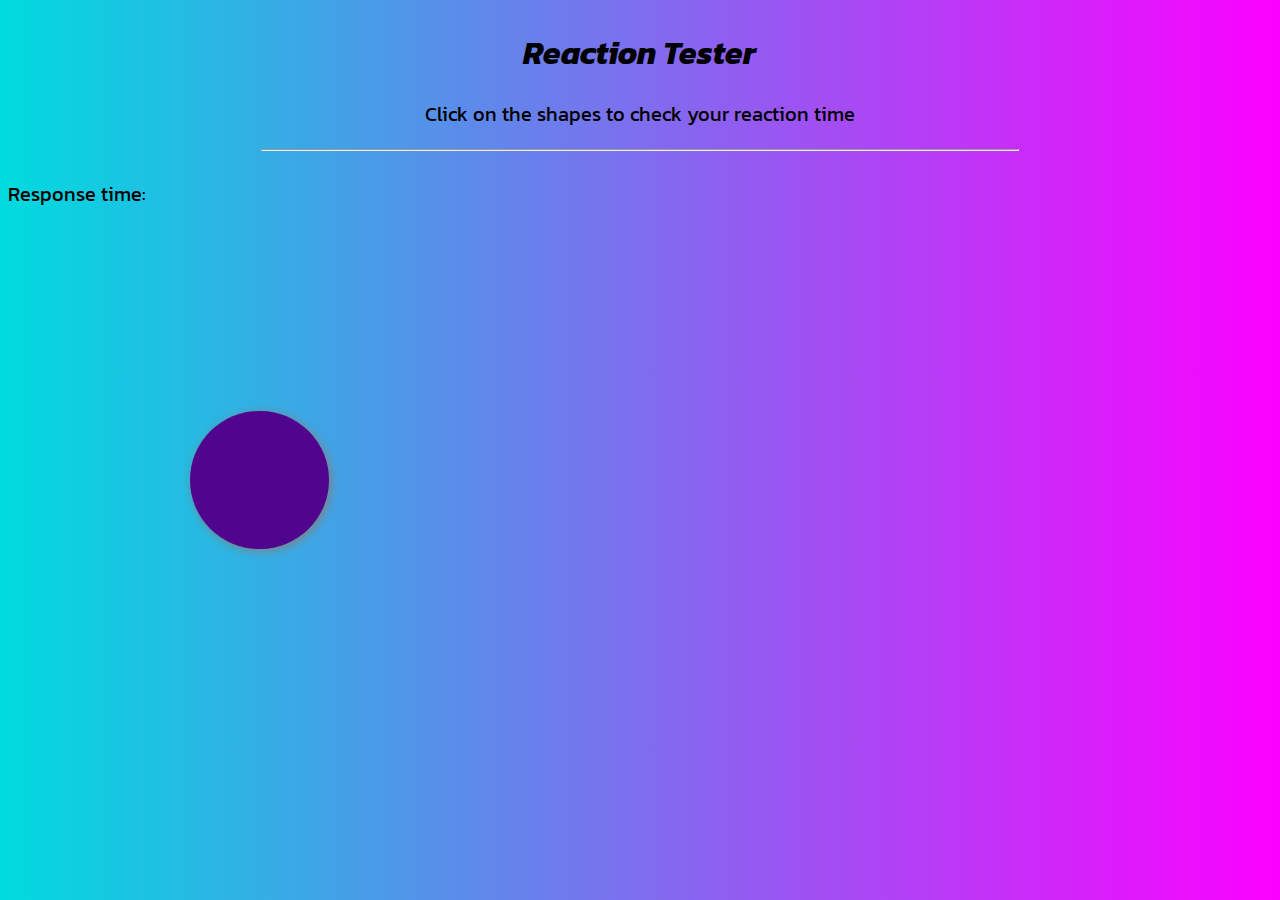
<file: ReactionTester/ReactionTester.html>
<!DOCTYPE html>
<html lang="en">
<head>
    <meta charset="UTF-8">
    <meta name="viewport" content="width=device-width, initial-scale=1.0">
    <title>Reaction Tester</title>
    <link rel="stylesheet" href="style.css">
    <link rel="preconnect" href="https://fonts.googleapis.com">
<link rel="preconnect" href="https://fonts.gstatic.com" crossorigin>
<link href="https://fonts.googleapis.com/css2?family=Kanit:ital,wght@1,500&family=Lato:ital,wght@0,100;0,300;0,400;0,700;0,900;1,100;1,300;1,400;1,700;1,900&display=swap" rel="stylesheet">
</head>
<body>
    <div class="container">
        <h1 id="NameTag"><em>Reaction Tester</em></h1>
        <p>Click on the shapes to check your reaction time</p>
        <!-- <marquee direction="left">Created with HTML, CSS and Javascript. It is a beginner level project. Practice and learn.</marquee> -->
        <hr>
    </div>
    <p>Response time: <span id="TimeCount"></span></p>
    <span id="shape"></span>    
    <script type="text/javascript" src="ReactionTester.js"></script>
</body>
</html>
</file>
<file: ReactionTester/style.css>
body{
    background-color: #00DBDE;
    background-image: linear-gradient(90deg, #00DBDE 0%, #FC00FF 100%);

}
marquee{
    font-family: 'arial', sans-serif;
    font-size: 20px;
}
#NameTag{
    font-family: 'Kanit', sans-serif;
}
.container{
    width: 60%;
    margin: auto;
    height: 100%;
    text-align: center;
    overflow:hidden;
}
p{
    font-family: 'Kanit', sans-serif;
    font-size: 20px;
}
#shape{
    background-color: red;
    width: 100px;
    height: 100px;
    cursor: pointer;
    display: none;
    position: relative;
    top: 1px;
    left: 1px;
    box-shadow: 2px 2px 10px grey;
    border-radius: 10px;
}
</file>
